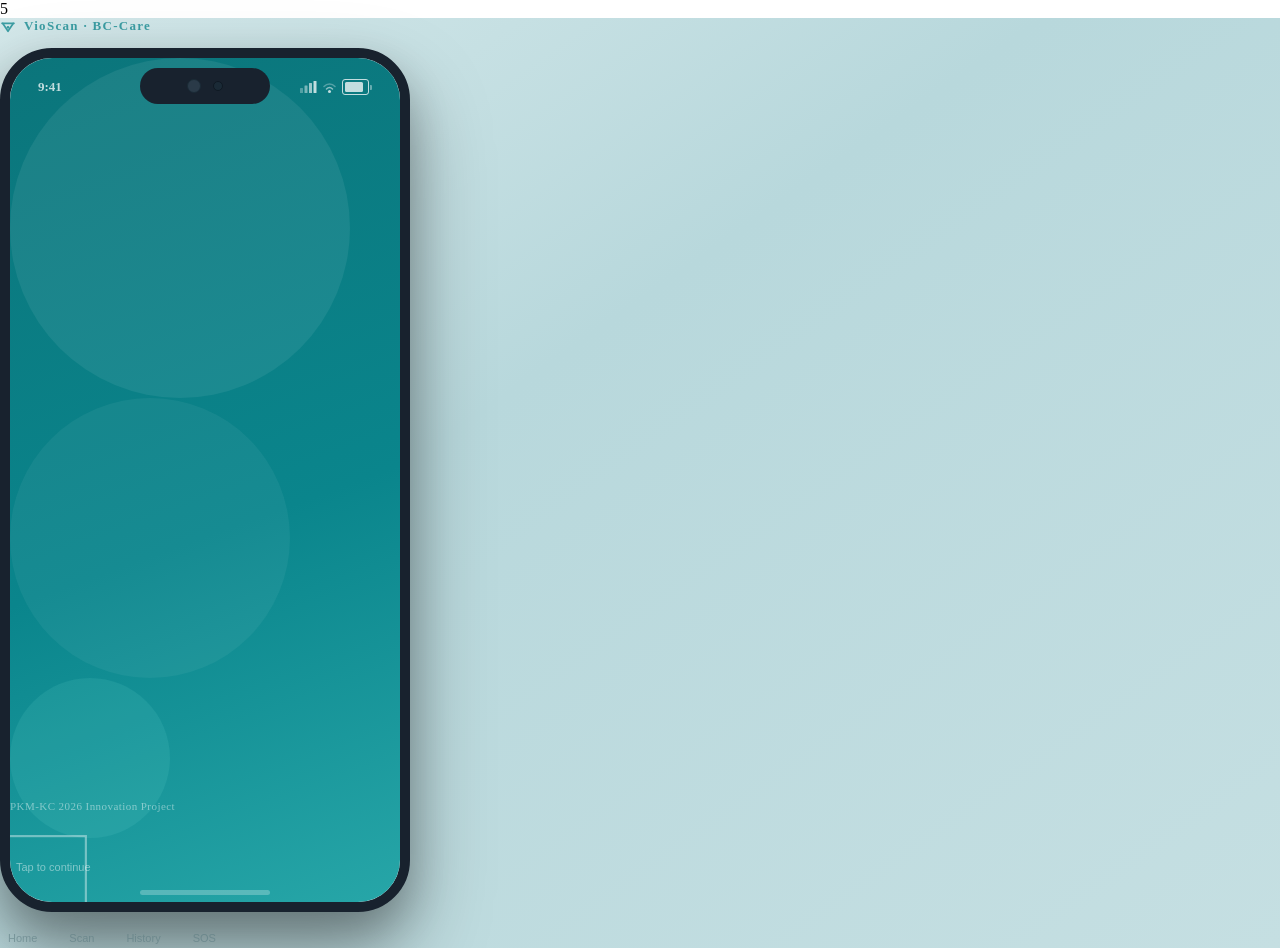
<file: vioscan_flutter/assets/index.html>
<!DOCTYPE html>
<html lang="en">

<head>

    <meta charset="UTF-8" />
    <meta name="viewport" content="width=device-width, initial-scale=1.0" />
    <title>VioScan Medical App Design</title>
    <meta name="description" content="Enables early detection of Basal Cell Carcinoma using AI-powered UV fluorescence imaging for accessible, accurate skin cancer screening and risk assessment." />
    <meta name="robots" content="noindex, nofollow" />
    <style>
        html,
        body {
            height: 100%;
            margin: 0;
        }
        
        #root {
            height: 100%;
        }
    </style>

    <script type="module" crossorigin src="./assets/index-vF51T4J3.js"></script>
</head>
5

<body>

    <div id="root"></div>

</body>

</html>
</file>
